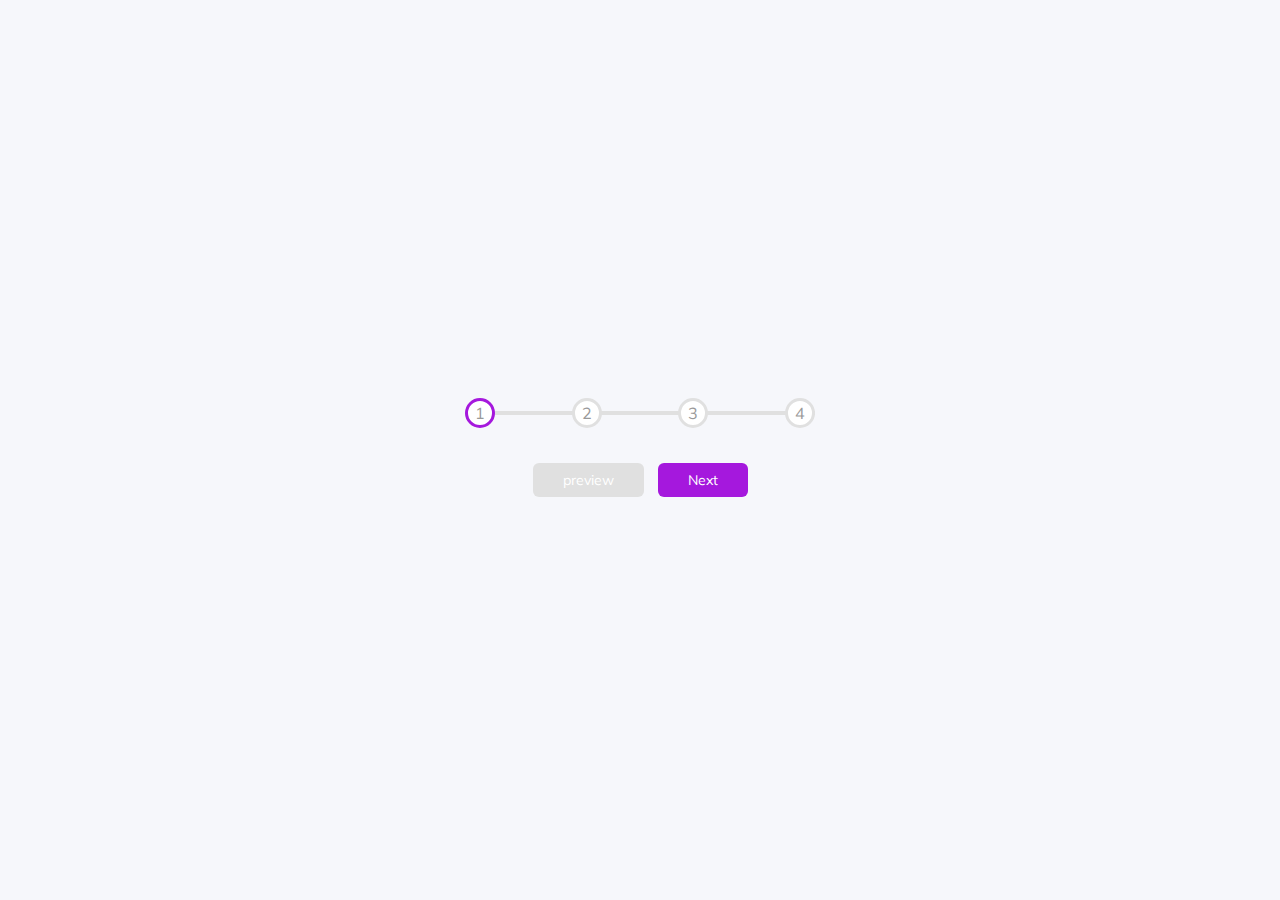
<file: day2_progressSteps/index.html>
<!DOCTYPE html>
<html lang="en">
<head>
    <meta charset="UTF-8">
    <meta http-equiv="X-UA-Compatible" content="IE=edge">
    <meta name="viewport" content="width=device-width, initial-scale=1.0">
    <title>Progress Steps</title>
    <link rel="stylesheet" href="style.css"/>
</head>
<body>
    <div class="container">
        <div class="progress-container">
            <div class="progress" id="progress"></div>
            <div class="circle active">1</div>
            <div class="circle">2</div>
            <div class="circle">3</div>
            <div class="circle">4</div>
        </div>

        <button class="btn" id="preview" disabled>preview</button>
        <button class="btn" id="next">Next</button>
    </div>
    <script src="script.js"></script>
</body>
</html>
</file>
<file: day2_progressSteps/style.css>
@import url('https://fonts.googleapis.com/css?family=Muli&display=swap');

*{
    box-sizing: border-box;
}

body{
    background-color: #f6f7fb;
    font-family: 'Muli';
    display: flex;
    align-items: center;
    justify-content:center;
    height:100vh;
    overflow: hidden;
    margin: 0;
}

.container{
    text-align: center;
}

.progress-container{
    display: flex;
    justify-content: space-between;
    position: relative;
    margin-bottom: 30px;
    max-width: 100%;
    width: 350px;
}
.progress-container::before{
    content: ' ';
    background-color: #e0e0e0 ;
    position: absolute;
    top: 50%;
    left: 0;
    transform: translateY(-50%);
    height: 4px;
    width: 100%;
    z-index: -1;
  
}

.progress{
    background-color: #a518dd;
    position: absolute;
    top: 50%;
    left: 0;
    transform: translateY(-50%);
    height: 4px;
    width: 0%;
    z-index: -1;
    transition: .4s ease;
}


.circle{
    background-color: white;
    color: #999;
    border-radius: 50%;
    height: 30px;
    width: 30px;
    display: flex;
    align-items: center;
    justify-content: center;
    border: 3px solid #e0e0e0;
    transition: .4s ease;

}

.circle.active{
    border-color: #a518dd;

}

.btn{
    background-color: #a518dd;
    color: #ffff;
    border: 0;
    border-radius: 6px;
    cursor:pointer;
    font-family: inherit;
    padding: 8px 30px;
    margin: 5px;
    font-size: 14px;
}

.btn:active{
    transform: scale(0.98);

}

.btn:focus{
    outline: 0;
}
.btn:disabled{
    background-color: #e0e0e0;
    cursor: not-allowed;
}
</file>
